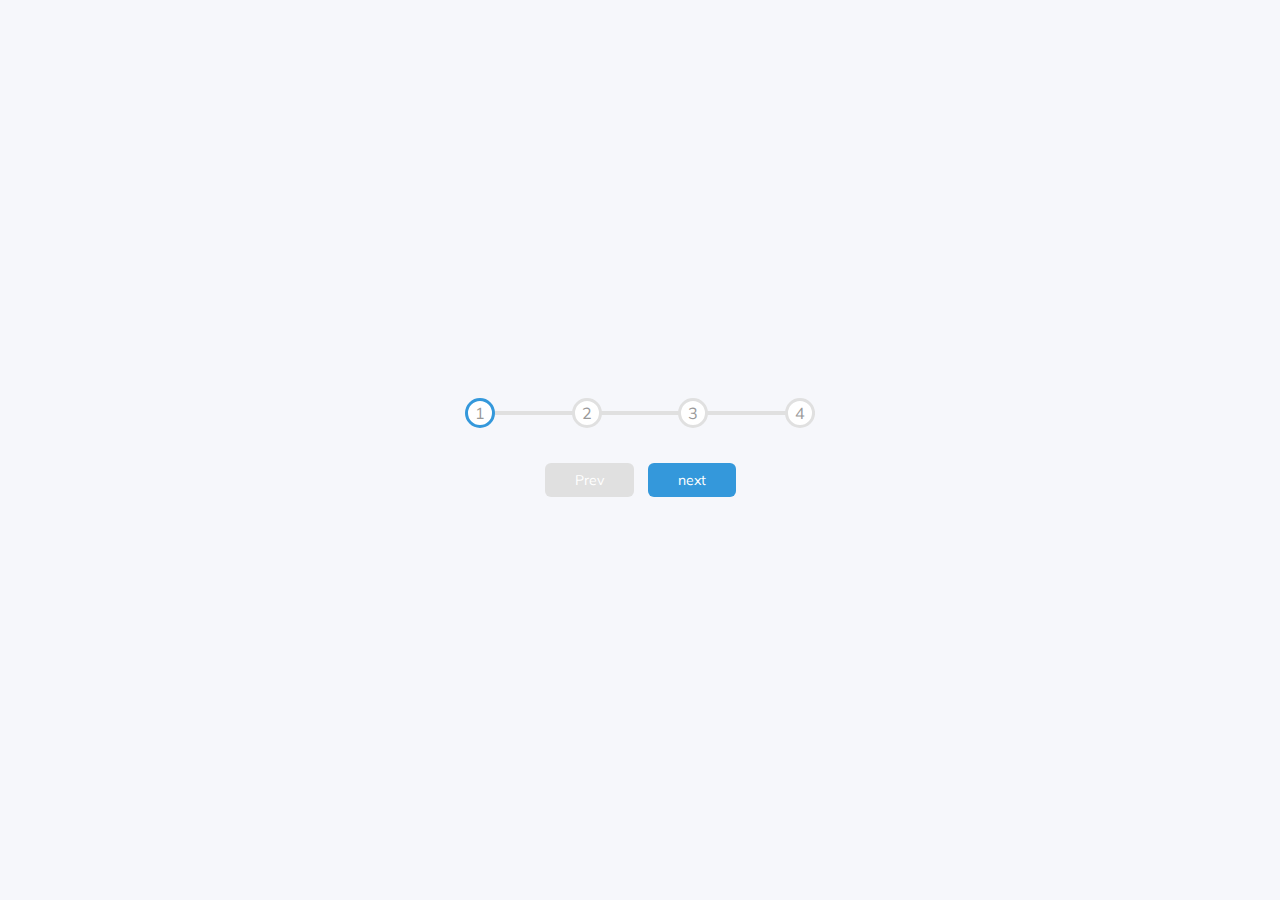
<file: 2. Progress Steps/index.html>
<!DOCTYPE html>
<html lang="en">
<head>
    <meta charset="UTF-8">
    <meta http-equiv="X-UA-Compatible" content="IE=edge">
    <meta name="viewport" content="width=device-width, initial-scale=1.0">
    <link rel="stylesheet" href="https://cdnjs.cloudflare.com/ajax/libs/font-awesome/6.2.0/css/all.min.css" integrity="sha512-xh6O/CkQoPOWDdYTDqeRdPCVd1SpvCA9XXcUnZS2FmJNp1coAFzvtCN9BmamE+4aHK8yyUHUSCcJHgXloTyT2A==" crossorigin="anonymous" referrerpolicy="no-referrer" />
    <link rel="stylesheet" href="style.css">
    <title>Progress Steps</title>
</head>
<body>
    <div class="container">
        <div class="progress-container">
            <div class="progress" id="progress"></div>
            <div class="circle active">1</div>
            <div class="circle">2</div>
            <div class="circle">3</div>
            <div class="circle">4</div>
        </div>
        <button class="btn" id="prev" disabled>Prev</button>
        <button class="btn" id="next">next</button>
    </div>

    <script src="script.js"></script>
</body>
</html>
</file>
<file: 2. Progress Steps/style.css>
@import url('https://fonts.googleapis.com/css2?family=Muli&display=swap');

:root{
    --line-border-fill: #3498db;
    --line-border-empty: #e0e0e0;
}
* {
    box-sizing: border-box; /*so that if any padding or border is added to an element it doesnt affect the width*/
}
body {
    background-color: #f6f7fb;
    font-family: 'Muli', sans-serif;
    display: flex;
    align-items: center;
    justify-content: center;
    height: 100vh;
    margin: 0;
    overflow: hidden;
}
.container {
    text-align: center;
}
.progress-container {
    display: flex;
    justify-content: space-between;
    position: relative;
    margin-bottom: 30px;
    max-width: 100%;
    width: 350px;
}
.progress-container::before {
    content: '';
    background-color: var(--line-border-empty);
    position: absolute;
    top: 50%;
    left: 0;
    transform: translateY(-50%);
    height: 4px;
    width: 100%;
    z-index: -1;
}
.progress {
    background-color: var(--line-border-fill);
    position: absolute;
    top: 50%;
    left: 0;
    transform: translateY(-50%);
    height: 4px;
    width: 0%;
    z-index: -1;
    transition: .4s ease;

}

.circle {
    background-color: #fff;
    color: #999;
    border-radius: 50%;
    height: 30px;
    width: 30px;
    display: flex;
    align-items: center;
    justify-content: center;
    border: 3px solid var(--line-border-empty);
    transition: .4s ease;
}
.circle.active {
    border-color: var(--line-border-fill);
}
.btn {
    background-color: var(--line-border-fill);
    color: #fff;
    border: 0;
    border-radius: 6px;
    cursor: pointer;
    font-family: inherit;
    padding: 8px 30px;
    margin: 5px;
    font-size: 14px;
}
.btn:active{
    transform: scale(0.98);
}
.btn:focus{
    outline: 0;
}
.btn:disabled{
    background-color: var(--line-border-empty);
    cursor: not-allowed;
}
</file>
